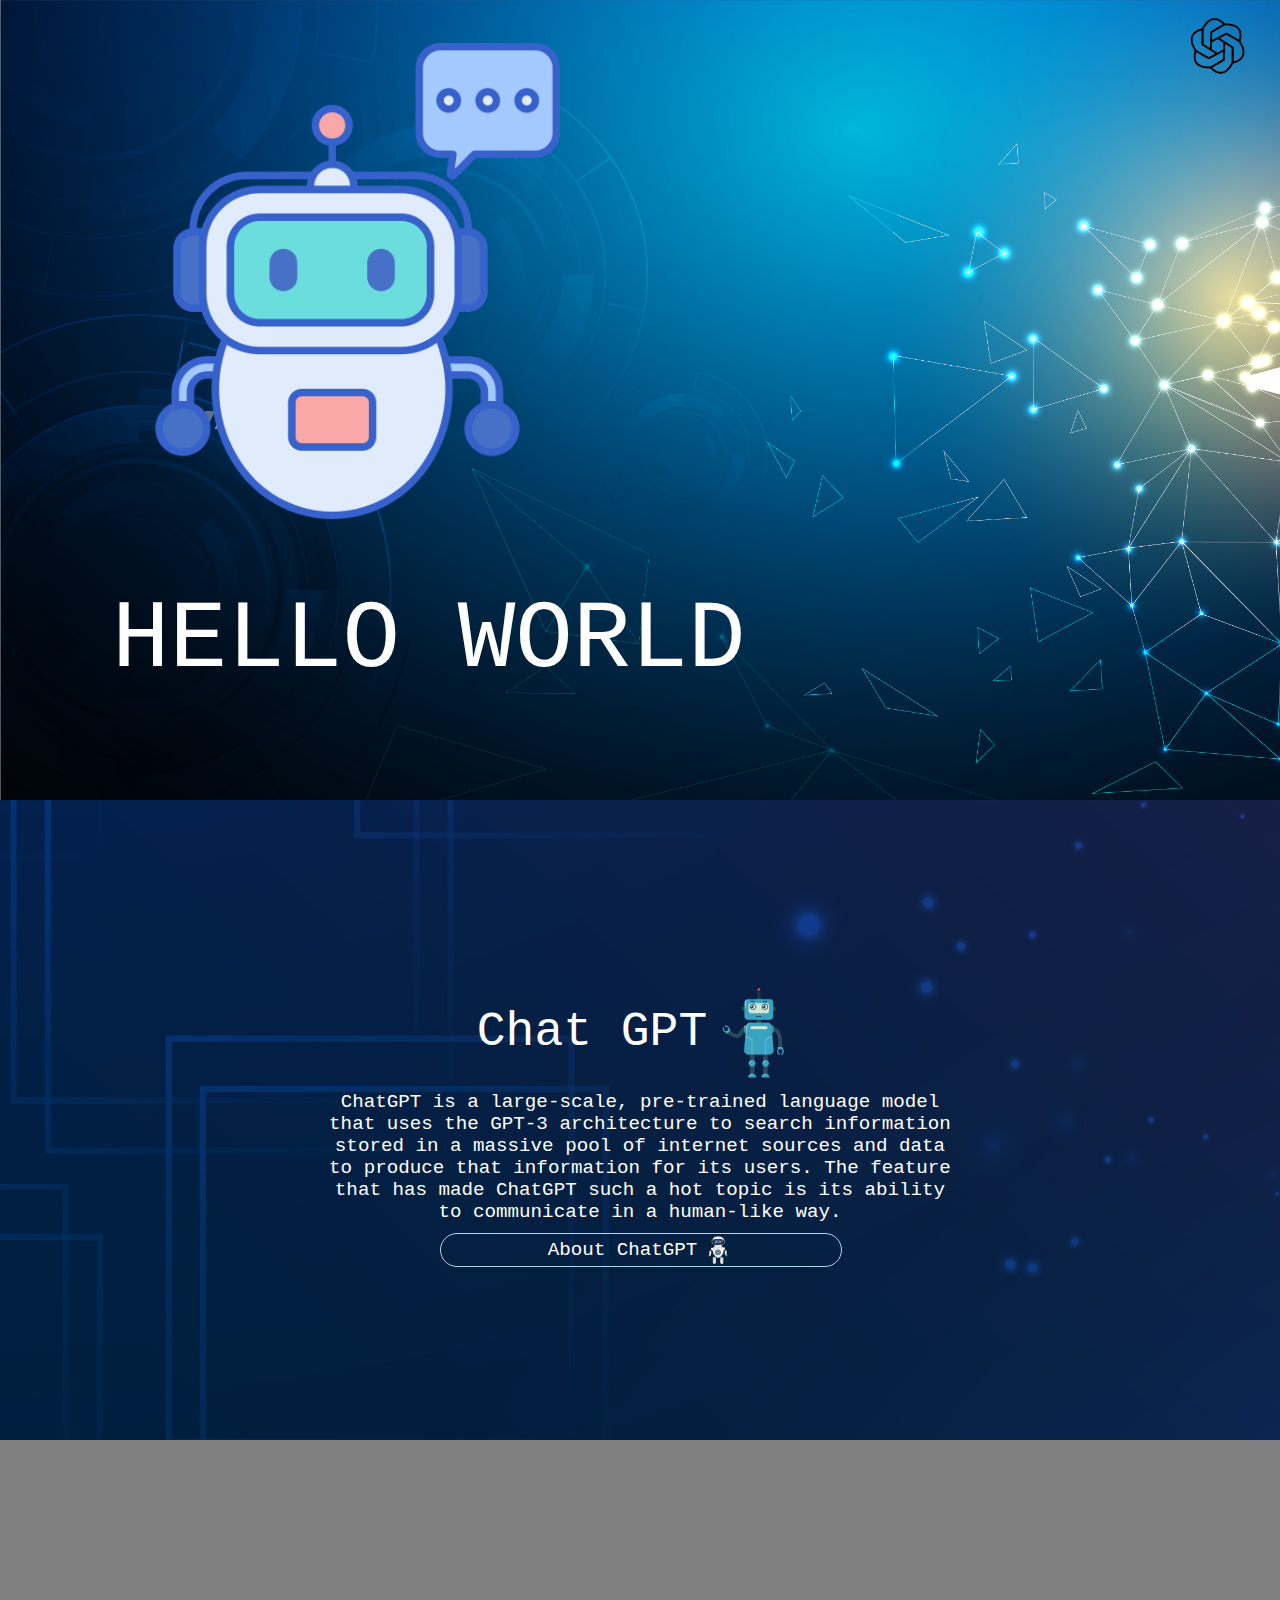
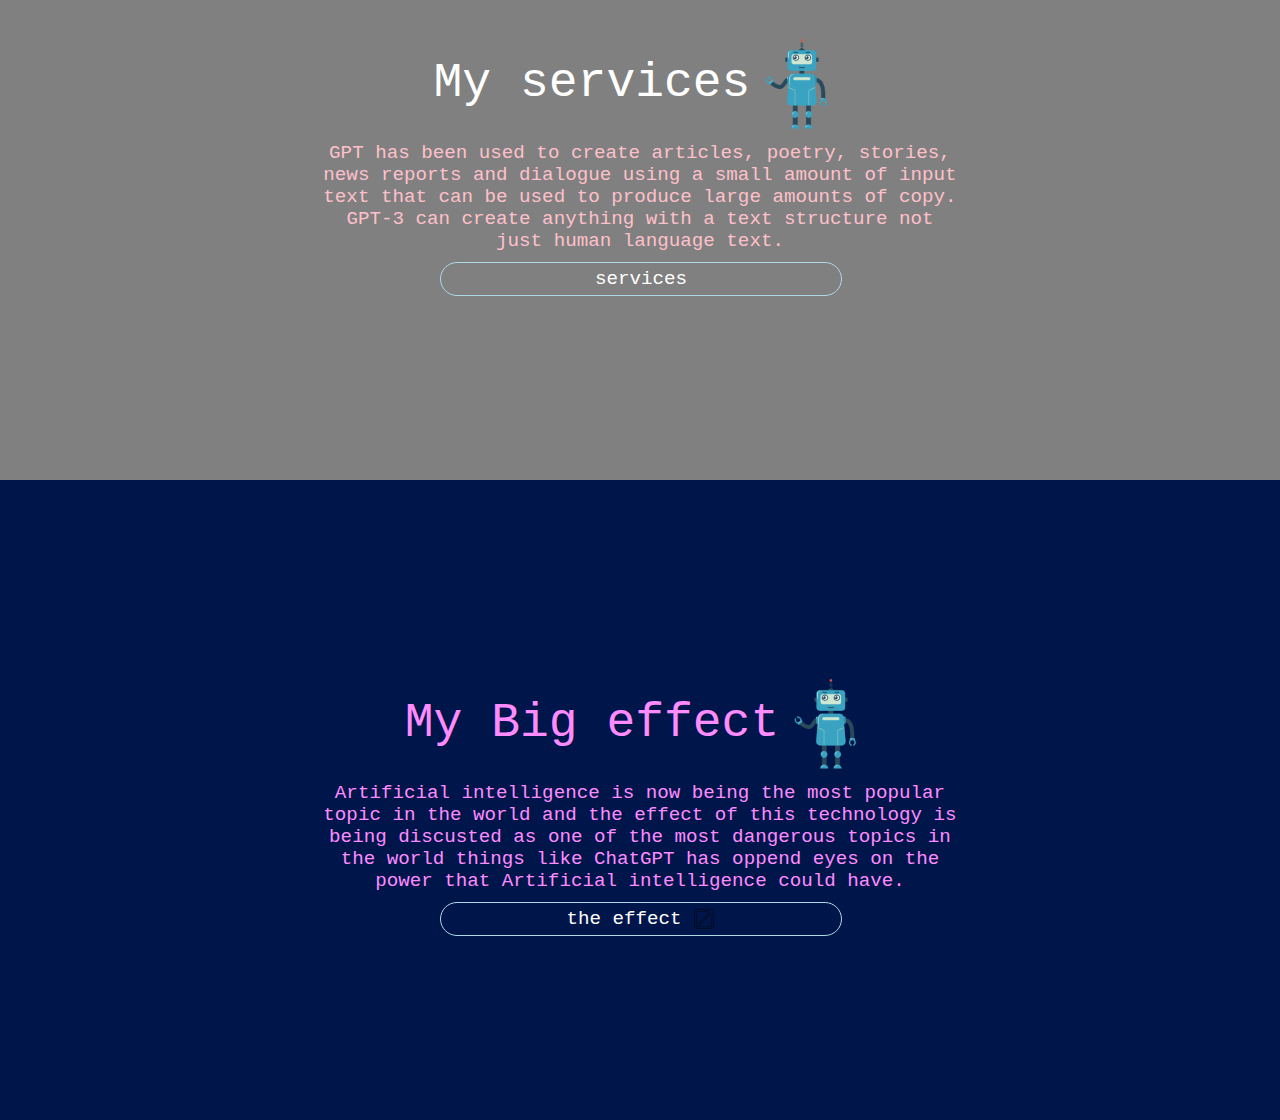
<file: pages/index.html>
<!DOCTYPE html>
<html lang="en">
  <head>
    <meta charset="UTF-8" />
    <link rel="stylesheet" href="./index.css" />
    
    <meta http-equiv="X-UA-Compatible" content="IE=edge" />
    <meta name="viewport" content="width=device-width, initial-scale=1.0" />
    <title>Group Project</title>
  </head>
  <body>
    <div class="top-logo">
      <img src="../assets/chatgpt-removebg-preview.png" alt="" />
    </div>
    <div class="main">
      <img src="../assets//robot_hi.png" alt="">
      <h1>HELLO WORLD</h1>
    </div>
    <div class="header1">
      <div class="title">
        <h1>Chat GPT</h1>
        <img src="../assets/hello_robot.png" alt="tobot" />
      </div>
      <p>
        ChatGPT is a large-scale, pre-trained language model that uses the GPT-3
        architecture to search information stored in a massive pool of internet
        sources and data to produce that information for its users. The feature
        that has made ChatGPT such a hot topic is its ability to communicate in
        a human-like way.
      </p>
      <div class="button">
        <a target="_blank" href="./about.html">
          About ChatGPT <img class="logo" src="../assets/small.png" alt=""
        /></a>
    </div>
    </div>
    <div class="header2">
      <div class="title">
        <h1>My services</h1>
        <img src="../assets/hello_robot.png" alt="tobot" />
      </div>
      <p>
        GPT has been used to create articles, poetry, stories, news reports and
        dialogue using a small amount of input text that can be used to produce
        large amounts of copy. GPT-3 can create anything with a text structure
        not just human language text.
      </p>
      <div class="button">
        <a target="_blank" href="./services.html"> services </a>
      </div>
    </div>
    <div class="header3">
      <div class="title">
        <h1 style="color:#ff8bff">My Big effect</h1>
        <img src="../assets/hello_robot.png" alt="tobot" />
      </div>
      <p style="color:#ff8bff">
        Artificial intelligence is now being the most popular topic in the world 
        and the effect of this technology is being discusted as one of the most 
        dangerous topics in the world things like ChatGPT has oppend eyes on the 
        power that Artificial intelligence could have.
      </p>
      <div class="button">
        <a target="_blank" href="./theeffect.html"
          >the effect
          <img
            style="width: 1.5rem; margin-left: 10px; color: #fff"
            src="../assets/icons8-new-tab-100.png" alt="tobot"/>
        </a>
      </div>
    </div>
    
    </div>
  </div>
  </body>

</html>
</file>
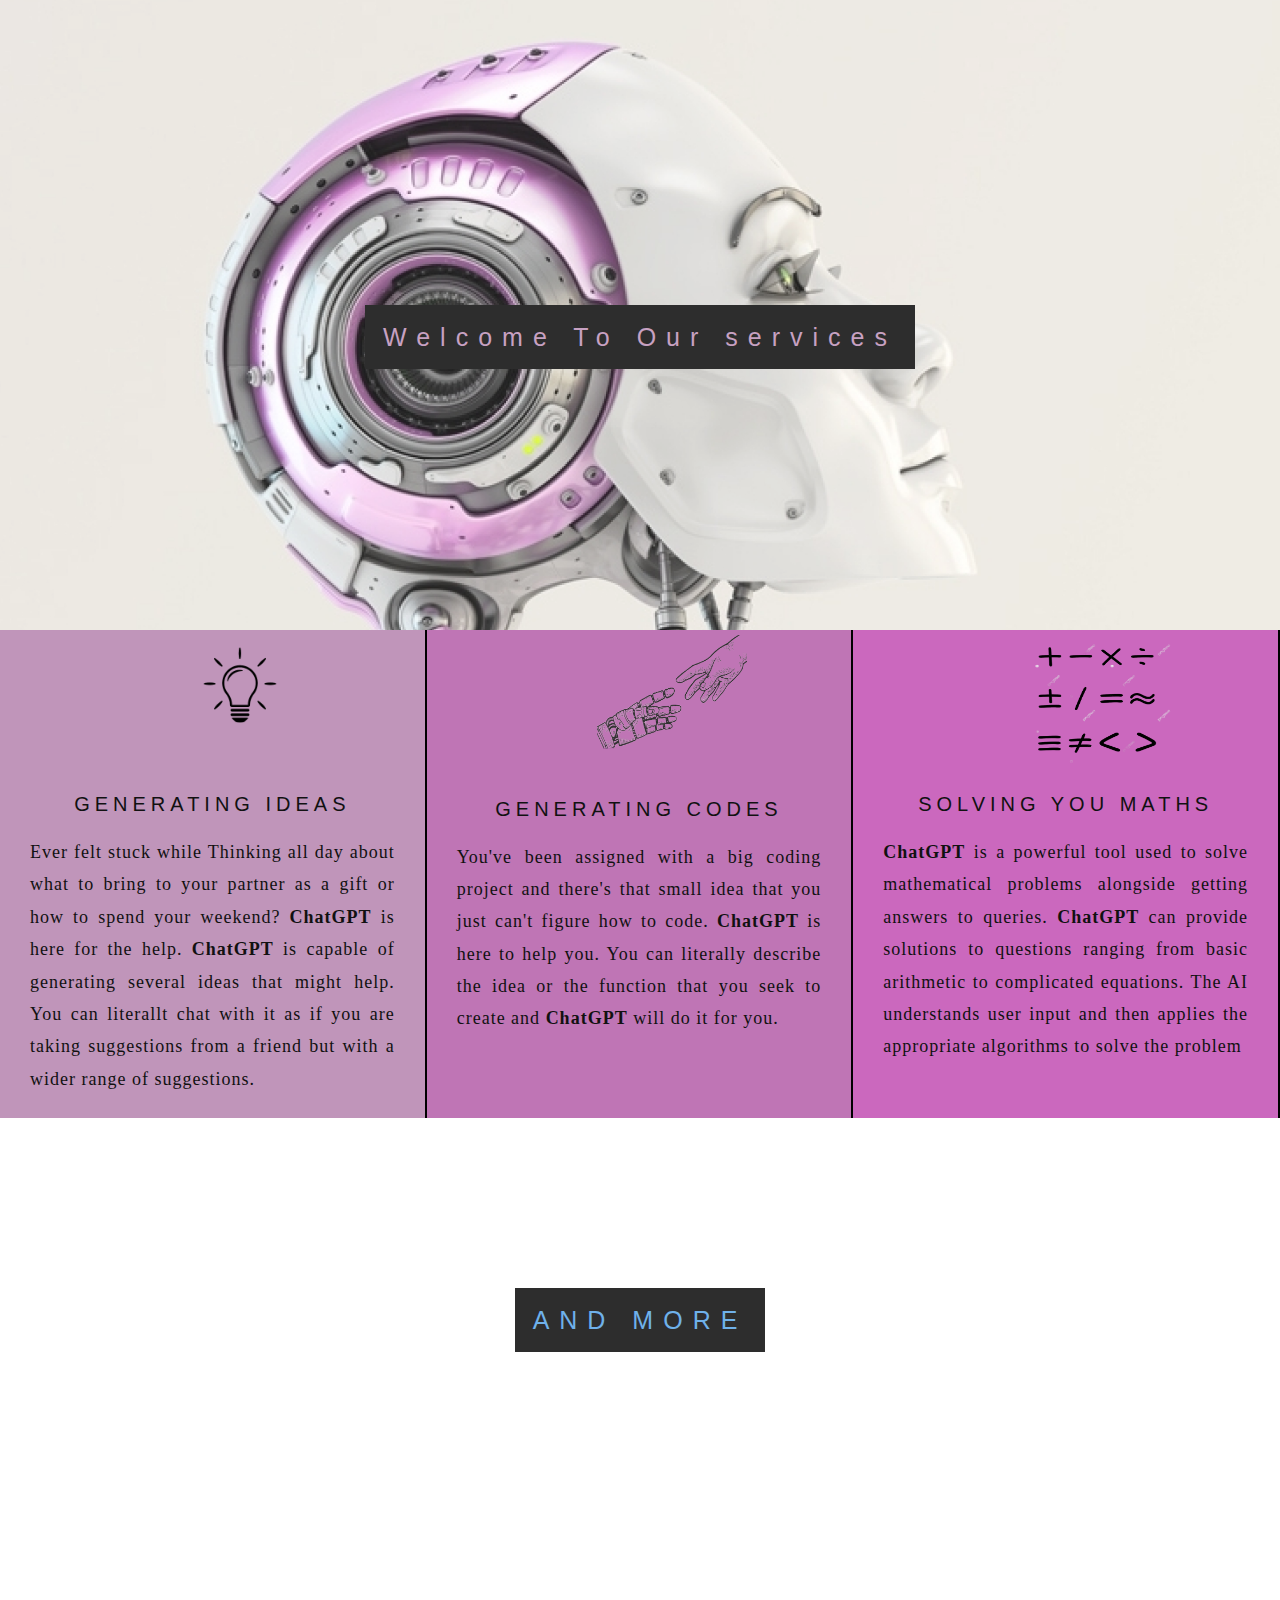
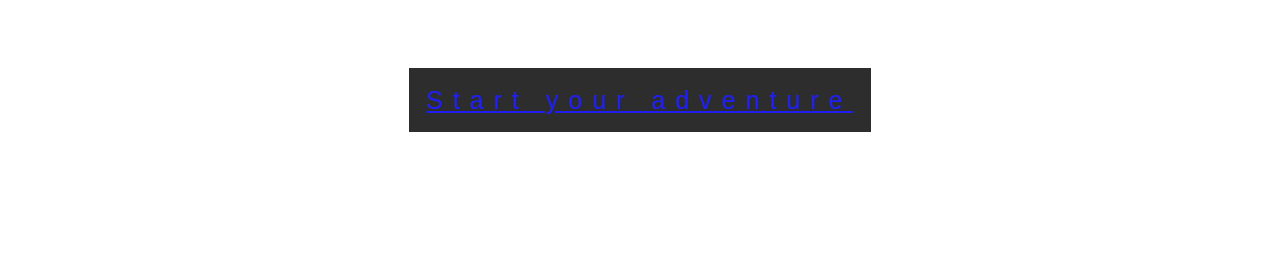
<file: pages/services.html>
<!DOCTYPE html>
<html>
<head>
<link rel="stylesheet" href="services.css">
<meta name="viewport" content="width=device-width, initial-scale=1">
</head>
<body>

<div class="bgimg-1">
  <div class="caption">
  <span class="border">Welcome To Our services</span>
  </div>
</div>
<div class="container">
<div class="box1">
    <img class="logo1" src="../assets/idea.png" alt="">
  <h3 class="title1">Generating Ideas </h3>
  <p>Ever felt stuck while Thinking all day about what to bring to your partner as a gift or how to spend your weekend? <b>ChatGPT</b> is here for the help. <b>ChatGPT</b> is capable of generating several ideas that might help. You can literallt chat with it as if you are taking suggestions from a friend but with a wider range of suggestions. </p>
</div>
<div class="box2">
    <img class="logo2" src="../assets/robot-and-human-hand.png" alt="">
    <h3 class="title2">Generating Codes </h3>
    <p>You've been assigned with a big coding project and there's that small idea that you just can't figure how to code. <b>ChatGPT</b> is here to help you. You can literally describe the idea or the function that you seek to create and <b>ChatGPT</b> will do it for you.</p>
</div>
  <div class="box3">
    <img class="logo3" src="../assets/math.png" alt="">
    <h3 class="title3">Solving you Maths </h3>
    <p><b>ChatGPT</b> is a powerful tool used to solve mathematical problems alongside getting answers to queries. <b>ChatGPT</b> can provide solutions to questions ranging from basic arithmetic to complicated equations. The AI understands user input and then applies the appropriate algorithms to solve the problem</p>
  </div>

</div>

<div class="bgimg-2">
  <div class="caption">
  <span class="border2" >AND MORE</span>
  </div>
</div>

<div class="bgimg-3">
  <div class="caption">
  <span class="border3"><a href="https://openai.com/blog/chatgpt/"> Start your adventure</a></span>
  </div>
</div>

</body>
</html>
</file>
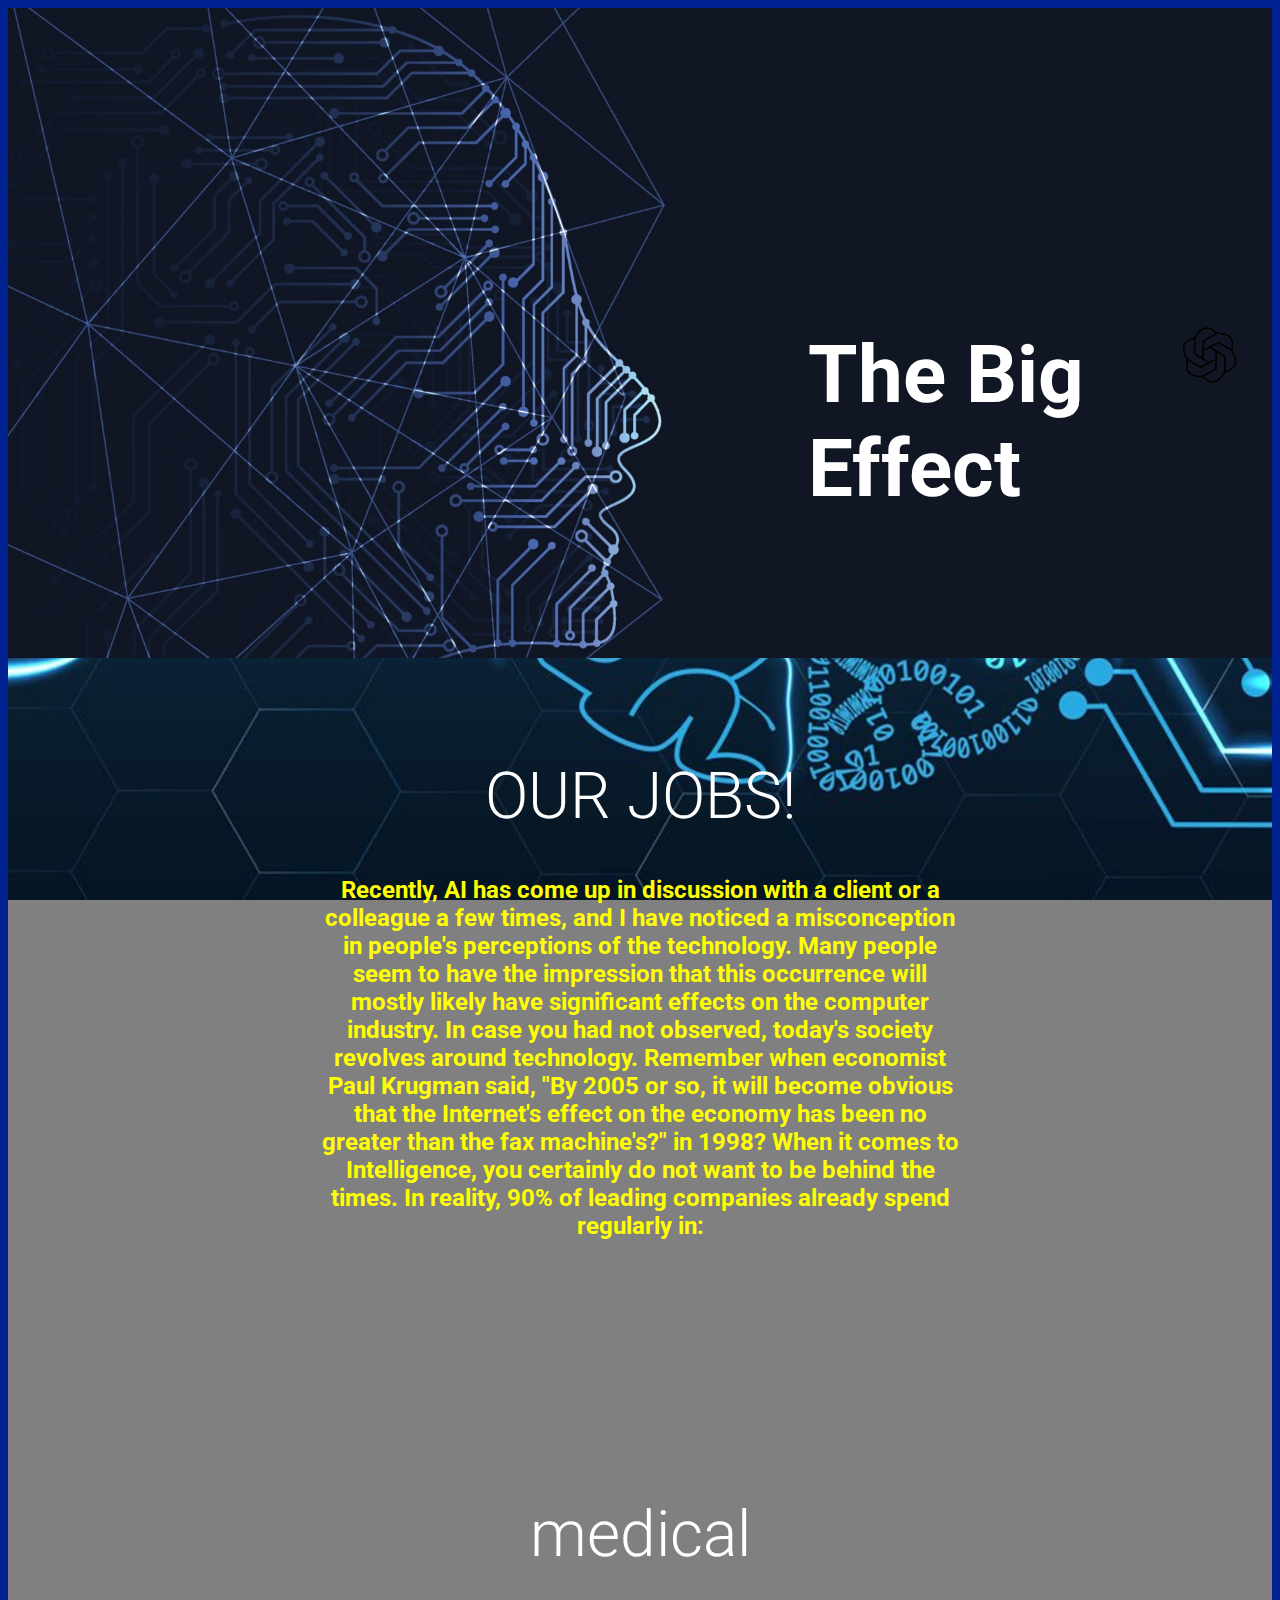
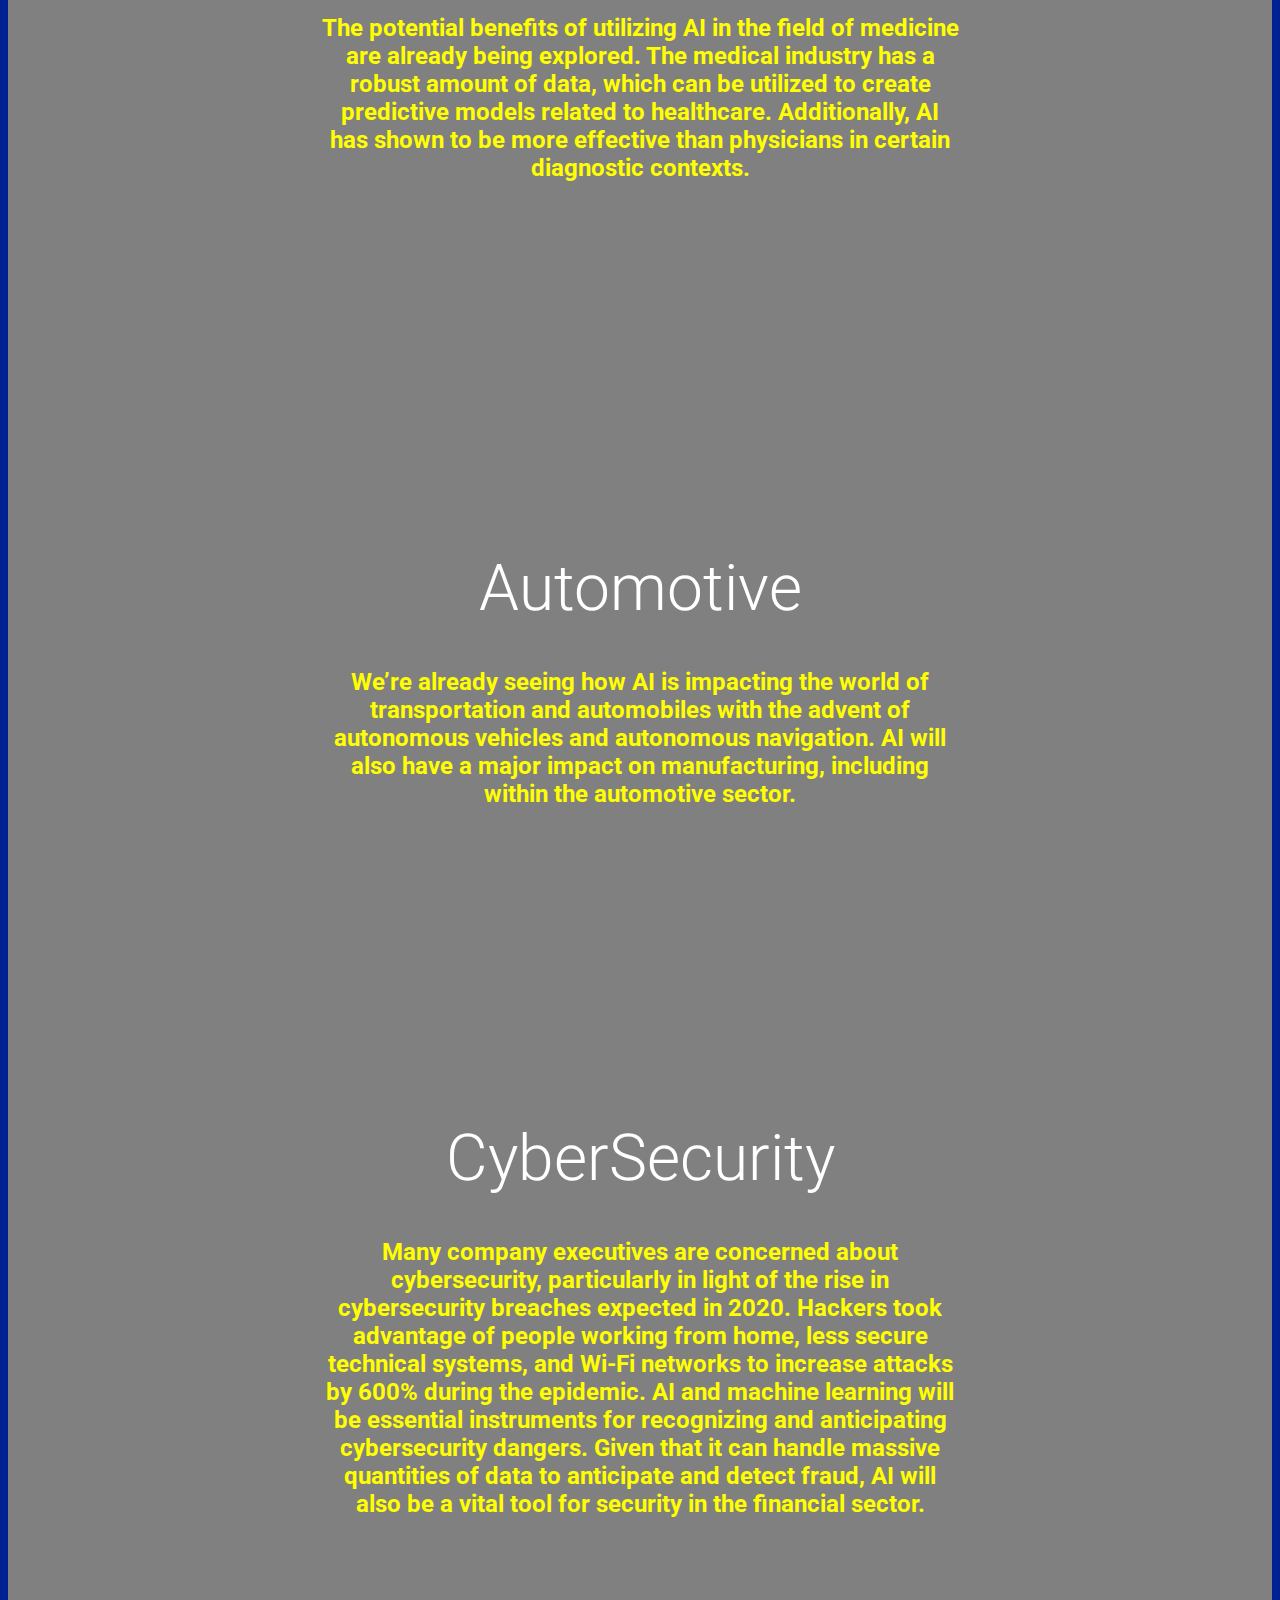
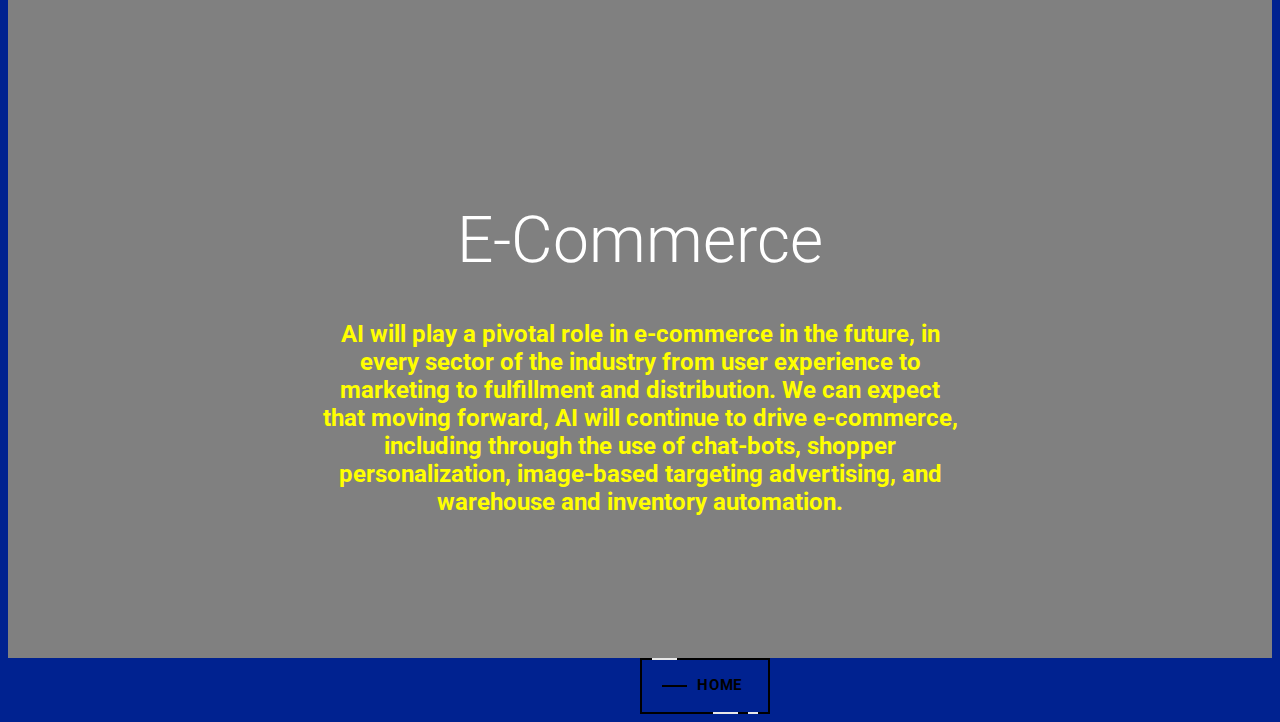
<file: pages/theeffect.html>
<!DOCTYPE html>
<html lang="en">
<head>
    <meta charset="UTF-8">
    <meta http-equiv="X-UA-Compatible" content="IE=edge">
    <meta name="viewport" content="width=device-width, initial-scale=1.0">
    <link rel="stylesheet" href="./theeffect.css"/>
    <title>TheEffcect</title>
</head>
<body>
    
    <div class="theEffectSection">
    <h1 class="theeffecttext">The Big Effect</h1>
    <img src="../assets/chatgpt-removebg-preview.png" alt="" />
    </div>
    <div class="jobs">
        <div class="title">
            <h1 class="jobstitle">OUR JOBS!</h1>
            <br>
        </div>
      <p>Recently, AI has come up in discussion with a client or a colleague a few times, and I have noticed a misconception in people's perceptions of the technology. Many people seem to have the impression that this occurrence will mostly likely have significant effects on the computer industry.

        In case you had not observed, today's society revolves around technology. Remember when economist Paul Krugman said, "By 2005 or so, it will become obvious that the Internet's effect on the economy has been no greater than the fax machine's?" in 1998? When it comes to Intelligence, you certainly do not want to be behind the times.
        
        In reality, 90% of leading companies already spend regularly in: </p>
    </div>
    <div class="medical">
        <div class="title">
            <h1 class="medicaltitle">medical</h1>
            <br>
        </div>
      <p>The potential benefits of utilizing AI in the field of medicine are already being explored. 
        The medical industry has a robust amount of data, which can be utilized to create predictive models related to healthcare. 
        Additionally, AI has shown to be more effective than physicians in certain diagnostic contexts. </p>
    </div>
    
    <div class="automotive">
        <div class="title">
            <h1 class="automotivetitle">Automotive</h1>
            <br>
        </div>
      <p>We’re already seeing how AI is impacting the world of transportation and automobiles 
        with the advent of autonomous vehicles and autonomous navigation. 
        AI will also have a major impact on manufacturing, including within the automotive sector.  </p>
    </div>
    <div class="CyberSecurity">
        <div class="title">
            <h1 class="CyberSecuritytitle">CyberSecurity</h1>
            <br>
        </div>
      <p>Many company executives are concerned about cybersecurity, particularly in light of the rise in cybersecurity breaches expected in 2020. 
        Hackers took advantage of people working from home, less secure technical systems,
         and Wi-Fi networks to increase attacks by 600% during the epidemic. AI and machine learning will be essential instruments for recognizing and anticipating cybersecurity dangers.
          Given that it can handle massive quantities of data to anticipate and detect fraud,
         AI will also be a vital tool for security in the financial sector.  </p>
    </div>
    <div class="E-Commerce">
        <div class="title">
            <h1 class="E-Commercetitle">E-Commerce</h1>
            <br>
        </div>
      <p>AI will play a pivotal role in e-commerce in the future,
         in every sector of the industry from user experience to marketing to fulfillment and distribution.
          We can expect that moving forward, AI will continue to drive e-commerce, including through the use of chat-bots,
         shopper personalization, image-based targeting advertising, and warehouse and inventory automation.  </p>
    </div>
    <a class="fancy" href="../pages/index.html">
        <span class="top-key"></span>
        <span class="text">home</span>
        <span class="bottom-key-1"></span>
        <span class="bottom-key-2"></span>
      </a>

</body>
</html>
</file>
<file: pages/index.css>
@import url("https://fonts.googleapis.com/css2?family=Roboto:wght@300&display=swap");

body {
  margin: 0;
  padding: 0;
  font-family: "Courier New", Courier, monospace;
}

.main {
  width: 100%;
  background-image: url("../assets/BG_Edit.jpg");
  display: flex;
  flex-direction: column;
  justify-content: center;
  align-items: baseline;
  min-height: 50rem;
  background-size: cover;
  background-repeat: no-repeat;
  background-attachment: fixed;
}

.main img {
  margin-left: 3rem;
  width: 30rem;
}


.main h1 {

  margin-left: 7rem;
    color:#fff;
    font-size: 6rem;
    font-weight: 400;

}

.header1,
.header2,
.header3 {
  width: 100%;
  display: flex;
  background-size: cover;
  justify-content: center;
  flex-direction: column;
  align-items: center;
  height: 40rem;
  background: gray;
  background-attachment: fixed;
  background-repeat: no-repeat;
}

.header1 {
  background-image: url("../assets/background.jpg");
}
.header2 {
  background-image: url("../assets/back2.jpg");
}
.header3 {
  
  background-color: rgb(0, 22, 74);
}



.title {
  display: flex;
  justify-content: start;
  align-items: center;
}

h1 {
  font-size: 3rem;
  font-weight: 300;
  color: #fff;
}

.title img {
  width: 6rem;
}
.header2 p{
  color:pink;
}
p {
  margin: 0;
  width: 40rem;
  text-align: center;
  color: #fff;
  font-size: larger;
  
}


.button {
  margin-top: 10px;

  width: 25rem;
}

a {
  width: 100%;
  margin-right: 5rem;
  text-decoration: none;
  height: 2rem;
  border-radius: 50px;
  display: flex;
  align-items: center;
  justify-content: center;
  border: 1px solid lightblue;
  background: transparent;
  color: #fff;
  font-size: 1.2rem;
}

.header2 a:hover {
  background: rgb(255, 0, 208);
  border-color: #fff;
  color: #000;
}
.header1 a:hover {
  background: rgb(71, 178, 249);
  border-color: #fff;
  color: #000;
}
a:hover {
  background: rgb(255, 255, 255);
  border-color: #fff;
  color: #000;
}

.bottom {
  display: flex;
  justify-content: start;
  align-items: center;
  margin-left: 4rem;
}

.logo {
  width: 2rem;
  margin-left: 5px;
}

.top-logo {
  position: absolute;
  top: 0;
  right: 0;
}

.top-logo img {
  width: 4rem;
  margin-right: 2rem;
}
</file>
<file: pages/services.css>
body, html {
    height: 100%;
    margin: 0;
    font: 400 15px/1.8 "Lato", sans-serif;
    color: #777;
    
  }
  
  .bgimg-1, .bgimg-2, .bgimg-3 {
    position: relative;
    opacity: 0.88;
    background-attachment: fixed;
    background-position: center;
    background-repeat: no-repeat;
    background-size: cover;
  }
  .bgimg-1 {
    background-image: url("../assets/Frame\ 2.jpg");
    min-height: 70%;
  }
  .bgimg-2 {
    background-image: url("../assets/serve.jpg");
    min-height: 40%;
  }
  .bgimg-3 {
    background-image: url("../assets/lets\ work1.jpg");
    min-height: 400px;
  }
  
  .caption {
    position: absolute;
    left: 0;
    top: 50%;
    width: 100%;
    text-align: center;
    color: #000;
  }
  
  .caption span.border {
    background-color: #111;
    color: #c095ba;
    padding: 18px;
    font-size: 25px;
    letter-spacing: 10px;
  }
  .caption span.border2 {
    background-color: #111;
    color: #5ca7e8;
    padding: 18px;
    font-size: 25px;
    letter-spacing: 10px;
  }
  .caption span.border3{
    background-color: #111;
    color: #dcdabc;
    padding: 18px;
    font-size: 25px;
    letter-spacing: 10px;
  }
  a:visited {
    color: #c095ba;
    background-color: transparent;
    text-decoration: none;
  }
  a:hover {
    color: #dad6a1;
    background-color: transparent;
    text-decoration: underline;
  }
  
  
  .title1{
    padding-top: 30px;
    letter-spacing: 5px;
    text-transform: uppercase;
    font: 20px "Lato", sans-serif;
    color: #111;
    text-align: center;
  }
  .title2{
    padding-top: 10px;
    letter-spacing: 5px;
    text-transform: uppercase;
    font: 20px "Lato", sans-serif;
    color: #111;
    text-align: center;
  }
  .title3{
    padding-top:0px;
    letter-spacing: 5px;
    text-transform: uppercase;
    font: 20px "Lato", sans-serif;
    color: #111;
    text-align: center;
  }
  
@font-face {
    font-family:chat;
    src: url(../assets/Lucotecia\ Black.otf);
}
@font-face {
    font-family:para;
    src: url(../assets/TYPEWR__.TTF);
}
.container{
    display: flex;
    flex-direction: row;
}
.box1{
    color: #000000;
    background-color:#c095ba;
    text-align:center;
    text-align: justify;
    border-right: 2px solid black;
    padding:5px 10px;
    flex: 1;
}
.box2{
    color: #000000;
    background-color:#bf75b5;
    text-align:center;
    padding:5px 10px;
    text-align: justify;
    border-right: 2px solid black;
    flex:1
}
.box3{
    color: #000000;
    background-color:#cb68be;
    text-align:center;
    padding:5px 10px;
    text-align: justify;
    border-right: 2px solid black;
    flex:1
}
.logo1{
    height: 100px;
    width: 100px;
    padding-left: 180px;
}
.logo2{
  height: 80x;
  width: 150px;
  padding-left: 160px;
}
.logo3{
  height: 130px;
  width: 150px;
  padding-left: 160px;
}
p{ font-family: para;
    letter-spacing: 1px;
    font-size:large;
    color: #111;
    padding-left:20px;
    padding-right: 20px;

}
</file>
<file: pages/theeffect.css>
@import url("https://fonts.googleapis.com/css2?family=Roboto:wght@300&display=swap");
body{
    background-color: #002290;
    font-family: "roboto";

}
.theEffectSection{
    width: 100%;
    background-image: url("../assets/Artificial_intelligence_generated.jpg");
    display: flex;
    justify-content: start;
    align-items: baseline;
    min-height: 650px;
    background-size: cover;
    background-repeat: no-repeat;
    background-attachment: fixed;

}

.theEffectSection h1{
    color:#ffffff;
    margin-left: 50rem;
    font-size: 5rem;
    font-weight: 400;
    margin-top: 20rem;
    font-weight: bold;
}
.jobs ,.medical,.automotive,.CyberSecurity , .E-Commerce{
    width: 100%;
    background: gray;
    display: flex;
  background-size: cover;
  justify-content: center;
  flex-direction: column;
  align-items: center;
  height: 40rem;
  background-attachment: fixed;
  background-repeat: no-repeat;

}
.theEffectSection img{
    width: 4rem;
  margin-right: 2rem;
}
.automotive{
    background-image: url("../assets/automotive_photo.jpg");
}
.jobs{
    background-image: url("../assets/jobs_img.jpg");
}
.medical{ background-image:url("../assets/Medicine-Artifical-Intelligence.jpg");
}
.CyberSecurity{
    background-image: url("../assets/cyber_security_background.jpg");
}
.E-Commerce{
    background-image: url("../assets/e-commerce-phtot.jpg");
}
.title{display: flex;
    justify-content: start;
    align-items: center;}
.jobs h1,.medical h1 , .automotive h1,.CyberSecurity h1, .E-Commerce h1{
    font-size: 4rem;
  font-weight: 300;
  color: #fff;   

}
.jobs p ,.medical p , .automotive p , .CyberSecurity p,.E-Commerce p{margin: 0;
    width: 40rem;
    text-align: center;
    color: yellow;
    font-size: x-large;
font-weight: bold;
}
.fancy {
    background-color: transparent;
    border: 2px solid #000;
    border-radius: 0;
    box-sizing: border-box;
    color: #fff;
    cursor: pointer;
    display: inline-block;    
    
    font-weight: 700;
    letter-spacing: 0.05em;
    margin: 0;
    outline: none;
    overflow: visible;
    padding: 1.25em 2em;
    position: relative;
    text-align: center;
    text-decoration: none;
    text-transform: none;
    transition: all 0.3s ease-in-out;
    user-select: none;
    font-size: 13px;
    margin-left: 50%;
   }
   
   .fancy::before {
    content: " ";
    width: 1.5625rem;
    height: 2px;
    background: black;
    top: 50%;
    left: 1.5em;
    position: absolute;
    transform: translateY(-50%);
    transform-origin: center;
    transition: background 0.3s linear, width 0.3s linear;
   }
   
   .fancy .text {
    font-size: 1.125em;
    line-height: 1.33333em;
    padding-left: 2em;
    display: block;
    text-align: left;
    transition: all 0.3s ease-in-out;
    text-transform: uppercase;
    text-decoration: none;
    color: black;
   }
   
   .fancy .top-key {
    height: 2px;
    width: 1.5625rem;
    top: -2px;
    left: 0.625rem;
    position: absolute;
    background: #e8e8e8;
    transition: width 0.5s ease-out, left 0.3s ease-out;
   }
   
   .fancy .bottom-key-1 {
    height: 2px;
    width: 1.5625rem;
    right: 1.875rem;
    bottom: -2px;
    position: absolute;
    background: #e8e8e8;
    transition: width 0.5s ease-out, right 0.3s ease-out;
   }
   
   .fancy .bottom-key-2 {
    height: 2px;
    width: 0.625rem;
    right: 0.625rem;
    bottom: -2px;
    position: absolute;
    background: #e8e8e8;
    transition: width 0.5s ease-out, right 0.3s ease-out;
   }
   
   .fancy:hover {
    color: white;
    background: black;
   }
   
   .fancy:hover::before {
    width: 0.9375rem;
    background: white;
   }
   
   .fancy:hover .text {
    color: white;
    padding-left: 1.5em;
   }
   
   .fancy:hover .top-key {
    left: -2px;
    width: 0px;
   }
   
   .fancy:hover .bottom-key-1,
    .fancy:hover .bottom-key-2 {
    right: 0;
    width: 0;
   }
   a{display: flex;
    justify-content: center;
    align-items: center;

}
</file>
